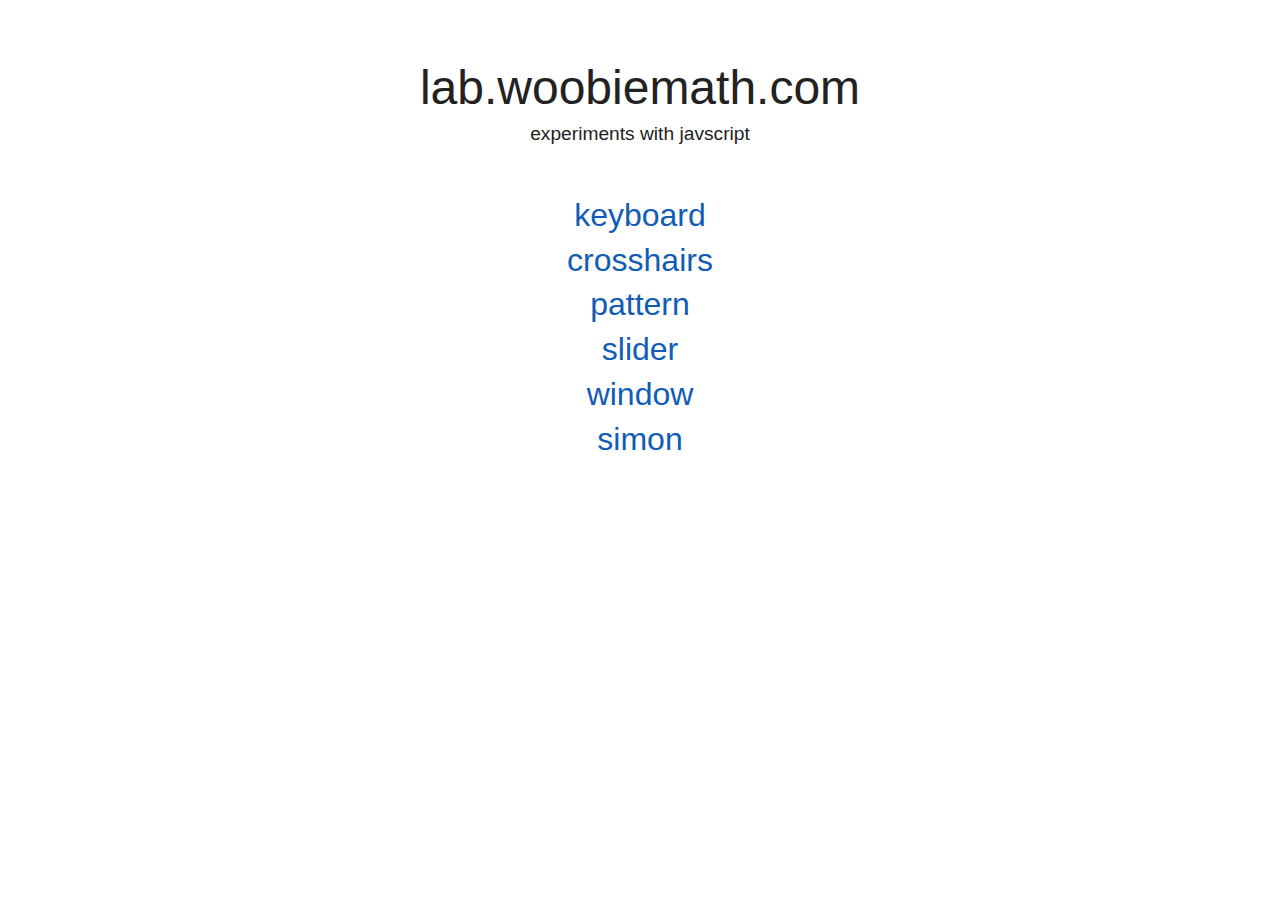
<file: index.html>
<!DOCTYPE html>
<!--[if lt IE 7]>      <html class="no-js lt-ie9 lt-ie8 lt-ie7"> <![endif]-->
<!--[if IE 7]>         <html class="no-js lt-ie9 lt-ie8"> <![endif]-->
<!--[if IE 8]>         <html class="no-js lt-ie9"> <![endif]-->
<!--[if gt IE 8]><!--> <html class="no-js"> <!--<![endif]-->
<head>
        <meta charset="utf-8">
        <meta http-equiv="X-UA-Compatible" content="IE=edge">
        <title>lab.woobiemath</title>
        <meta name="description" content="lab home page">
        <meta name="viewport" content="width=device-width, initial-scale=1">

        <!-- Place favicon.ico and apple-touch-icon.png in the root directory -->

        <link rel="stylesheet" href="css/normalize.css">
        <link rel="stylesheet" href="css/main.css">
        <link rel="stylesheet" href="css/styles.css">
        <script src="js/vendor/mousetrap.min.js"></script>
        <script src="js/vendor/modernizr-2.6.2.min.js"></script>
</head>
<!--<body onload="playIntro();">-->
<body>
<!--[if lt IE 7]>
<p class="browsehappy">You are using an <strong>outdated</strong> browser. Please <a href="http://browsehappy.com/">upgrade your browser</a> to improve your experience.</p>
<![endif]-->
<!--<div id="intro">-->
        <!--<video id="embed">-->
                <!--<source src="welcometowoobiemath.webm" type='video/webm;'>-->
        <!--</video>-->
<!--</div>-->

<!--<div id="welcome">-->
        <!--<div id="welcometext">-->
                <!--<div class="key">W</div>-->
                <!--<div class="key">E</div>-->
                <!--<div class="key">L</div>-->
                <!--<div class="key">C</div>-->
                <!--<div class="key">O</div>-->
                <!--<div class="key">M</div>-->
                <!--<div class="key">E</div>-->
                <!--<br/><br/><br/><br/><br/><br/><br/>-->
                <!--<div class="key">T</div>-->
                <!--<div class="key">O</div>-->
                <!--<br/><br/><br/><br/><br/><br/><br/>-->
                <!--<div class="key">W</div>-->
                <!--<div class="key">O</div>-->
                <!--<div class="key">O</div>-->
                <!--<div class="key">B</div>-->
                <!--<div class="key">I</div>-->
                <!--<div class="key">E</div>-->
                <!--<div class="key">M</div>-->
                <!--<div class="key">A</div>-->
                <!--<div class="key">T</div>-->
                <!--<div class="key">H</div>-->
        <!--</div>-->
<!--</div>-->


<div style="width:100%;font-size:2em;font-family:Arial">
        <div style="width:90vw;margin:6vh auto;text-align:center;">
                <div style="font-size: 1.5em;">lab.woobiemath.com</div>
                <div style="font-size: .6em;">experiments with javscript</div><br />
                <a href="keyboard.html">keyboard</a><br />
                <a href="crosshairs.html">crosshairs</a><br />
                <a href="pattern.html">pattern</a><br />
                <a href="slider.html">slider</a><br />
                <a href="window.html">window</a><br />
                <a href="simon.html">simon</a>
        </div>
</div>

<script src="//ajax.googleapis.com/ajax/libs/jquery/1.10.2/jquery.min.js"></script>
<script>window.jQuery || document.write('<script src="js/vendor/jquery-1.10.2.min.js"><\/script>')</script>
<script src="js/plugins.js"></script>
<script src="js/main.js"></script>
</body>
</html>
</file>
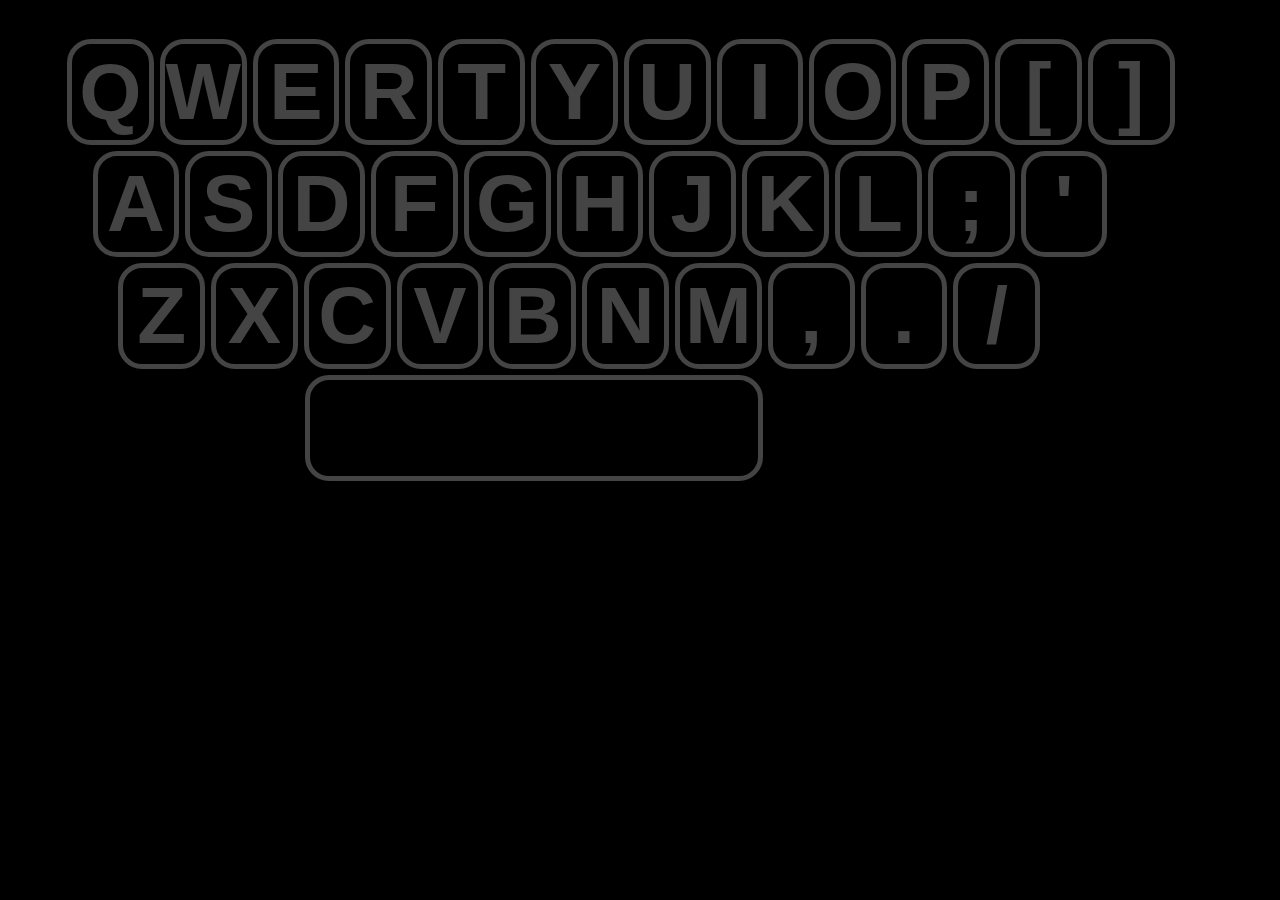
<file: keyboard.html>
<!DOCTYPE html>
<!--[if lt IE 7]>      <html class="no-js lt-ie9 lt-ie8 lt-ie7"> <![endif]-->
<!--[if IE 7]>         <html class="no-js lt-ie9 lt-ie8"> <![endif]-->
<!--[if IE 8]>         <html class="no-js lt-ie9"> <![endif]-->
<!--[if gt IE 8]><!--> <html class="no-js"> <!--<![endif]-->
    <head>
        <meta charset="utf-8">
        <meta http-equiv="X-UA-Compatible" content="IE=edge">
        <title></title>
        <meta name="description" content="">
        <meta name="viewport" content="width=device-width, initial-scale=1">

        <!-- Place favicon.ico and apple-touch-icon.png in the root directory -->

        <link rel="stylesheet" href="css/normalize.css">
        <link rel="stylesheet" href="css/main.css">
        <link rel="stylesheet" href="css/styles.css">
        <script src="js/vendor/mousetrap.min.js"></script>
        <script src="js/vendor/modernizr-2.6.2.min.js"></script>
    </head>
    <body id="body">
        <!--[if lt IE 7]>
            <p class="browsehappy">You are using an <strong>outdated</strong> browser. Please <a href="http://browsehappy.com/">upgrade your browser</a> to improve your experience.</p>
        <![endif]-->
        <div class="fullWidth">
            <div class="centered90">
                <div id="toprow">
                    <div id="btn-q" class="key">Q</div>
                    <div id="btn-w" class="key">W</div>
                    <div id="btn-e" class="key">E</div>
                    <div id="btn-r" class="key">R</div>
                    <div id="btn-t" class="key">T</div>
                    <div id="btn-y" class="key">Y</div>
                    <div id="btn-u" class="key">U</div>
                    <div id="btn-i" class="key">I</div>
                    <div id="btn-o" class="key">O</div>
                    <div id="btn-p" class="key">P</div>
                    <div id="btn-lb" class="key">[</div>
                    <div id="btn-rb" class="key">]</div>
                </div>
                <div id="middlerow">
                    <div id="btn-a" class="key">A</div>
                    <div id="btn-s" class="key">S</div>
                    <div id="btn-d" class="key">D</div>
                    <div id="btn-f" class="key">F</div>
                    <div id="btn-g" class="key">G</div>
                    <div id="btn-h" class="key">H</div>
                    <div id="btn-j" class="key">J</div>
                    <div id="btn-k" class="key">K</div>
                    <div id="btn-l" class="key">L</div>
                    <div id="btn-semi" class="key">;</div>
                    <div id="btn-tick" class="key">'</div>
                </div>
                <div id="bottomrow">
                    <div id="btn-z" class="key">Z</div>
                    <div id="btn-x" class="key">X</div>
                    <div id="btn-c" class="key">C</div>
                    <div id="btn-v" class="key">V</div>
                    <div id="btn-b" class="key">B</div>
                    <div id="btn-n" class="key">N</div>
                    <div id="btn-m" class="key">M</div>
                    <div id="btn-comma" class="key">,</div>
                    <div id="btn-dot" class="key">.</div>
                    <div id="btn-slash" class="key">/</div>
                </div>
                <div id="spacerow">
                    <div id="btn-space" class="key">&nbsp;</div>
                </div>
            </div>
        </div>
        <div class="fullWidth" id="recorderContainer">
            <div class="centered90">
                <button title="shift+r" class="key" id="recordBtn" onclick="start(this);">record</button>
                <button title="shift+s" class="key" id="stopBtn" onclick="stop(this);" disabled>stop</button>
                <ul id="recordingslist"></ul>
            </div>
        </div>
        <script src="//ajax.googleapis.com/ajax/libs/jquery/1.10.2/jquery.min.js"></script>
        <script>window.jQuery || document.write('<script src="js/vendor/jquery-1.10.2.min.js"><\/script>')</script>
        <script src="js/plugins.js"></script>
        <script src="js/keyboard.js"></script>
        <script src="js/vendor/recorderjs/recorder.js"></script>
    </body>
</html>
</file>
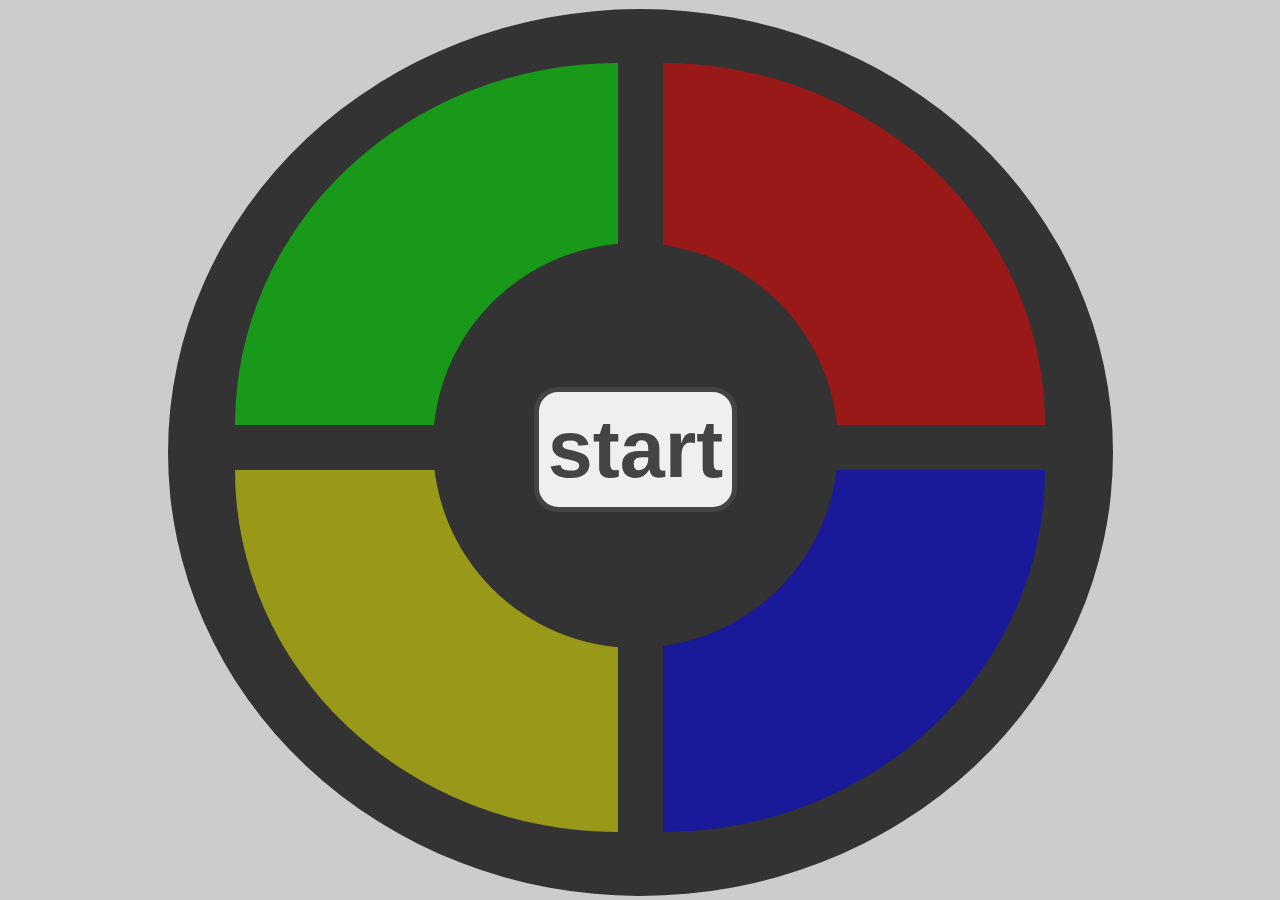
<file: simon.html>
<!DOCTYPE html>
<!--[if lt IE 7]>      <html class="no-js lt-ie9 lt-ie8 lt-ie7"> <![endif]-->
<!--[if IE 7]>         <html class="no-js lt-ie9 lt-ie8"> <![endif]-->
<!--[if IE 8]>         <html class="no-js lt-ie9"> <![endif]-->
<!--[if gt IE 8]><!--> <html class="no-js"> <!--<![endif]-->
<head>
    <meta charset="utf-8">
    <meta http-equiv="X-UA-Compatible" content="IE=edge">
    <title></title>
    <meta name="description" content="">
    <meta name="viewport" content="width=device-width, initial-scale=1">

    <!-- Place favicon.ico and apple-touch-icon.png in the root directory -->

    <link rel="stylesheet" href="css/normalize.css">
    <link rel="stylesheet" href="css/main.css">
    <link rel="stylesheet" href="css/styles.css">
    <link rel="stylesheet" href="css/simon.css">
    <script src="js/vendor/mousetrap.min.js"></script>
    <script src="js/vendor/modernizr-2.6.2.min.js"></script>
</head>
<body>
<!--[if lt IE 7]>
<p class="browsehappy">You are using an <strong>outdated</strong> browser. Please <a href="http://browsehappy.com/">upgrade your browser</a> to improve your experience.</p>
<![endif]-->

    <div class="fullWidth" id="fixed">
        <div class="centered50">
            <div id="back"></div>
            <div id="center">
                <button class="button" onclick="start();">start</button>
            </div>

            <table id="table">
                <tr>
                    <td id="green"></td>
                    <td id="red"></td>
                </tr>
                <tr>
                    <td id="yellow"></td>
                    <td id="blue"></td>
                </tr>
            </table>

        </div>
    </div>

<script src="//ajax.googleapis.com/ajax/libs/jquery/1.10.2/jquery.min.js"></script>
<script>window.jQuery || document.write('<script src="js/vendor/jquery-1.10.2.min.js"><\/script>')</script>
<script src="js/plugins.js"></script>
<script src="js/simon.js"></script>
</body>
</html>
</file>
<file: css/main.css>
/*! HTML5 Boilerplate v4.3.0 | MIT License | http://h5bp.com/ */

/*
 * What follows is the result of much research on cross-browser styling.
 * Credit left inline and big thanks to Nicolas Gallagher, Jonathan Neal,
 * Kroc Camen, and the H5BP dev community and team.
 */

/* ==========================================================================
   Base styles: opinionated defaults
   ========================================================================== */

html,
button,
input,
select,
textarea {
    color: #222;
}

html {
    font-size: 1em;
    line-height: 1.4;
}

/*
 * Remove text-shadow in selection highlight: h5bp.com/i
 * These selection rule sets have to be separate.
 * Customize the background color to match your design.
 */

::-moz-selection {
    background: #b3d4fc;
    text-shadow: none;
}

::selection {
    background: #b3d4fc;
    text-shadow: none;
}

/*
 * A better looking default horizontal rule
 */

hr {
    display: block;
    height: 1px;
    border: 0;
    border-top: 1px solid #ccc;
    margin: 1em 0;
    padding: 0;
}

/*
 * Remove the gap between images, videos, audio and canvas and the bottom of
 * their containers: h5bp.com/i/440
 */

audio,
canvas,
img,
video {
    vertical-align: middle;
}

/*
 * Remove default fieldset styles.
 */

fieldset {
    border: 0;
    margin: 0;
    padding: 0;
}

/*
 * Allow only vertical resizing of textareas.
 */

textarea {
    resize: vertical;
}

/* ==========================================================================
   Browse Happy prompt
   ========================================================================== */

.browsehappy {
    margin: 0.2em 0;
    background: #ccc;
    color: #000;
    padding: 0.2em 0;
}

/* ==========================================================================
   Author's custom styles
   ========================================================================== */

















/* ==========================================================================
   Helper classes
   ========================================================================== */

/*
 * Image replacement
 */

.ir {
    background-color: transparent;
    border: 0;
    overflow: hidden;
    /* IE 6/7 fallback */
    *text-indent: -9999px;
}

.ir:before {
    content: "";
    display: block;
    width: 0;
    height: 150%;
}

/*
 * Hide from both screenreaders and browsers: h5bp.com/u
 */

.hidden {
    display: none !important;
    visibility: hidden;
}

/*
 * Hide only visually, but have it available for screenreaders: h5bp.com/v
 */

.visuallyhidden {
    border: 0;
    clip: rect(0 0 0 0);
    height: 1px;
    margin: -1px;
    overflow: hidden;
    padding: 0;
    position: absolute;
    width: 1px;
}

/*
 * Extends the .visuallyhidden class to allow the element to be focusable
 * when navigated to via the keyboard: h5bp.com/p
 */

.visuallyhidden.focusable:active,
.visuallyhidden.focusable:focus {
    clip: auto;
    height: auto;
    margin: 0;
    overflow: visible;
    position: static;
    width: auto;
}

/*
 * Hide visually and from screenreaders, but maintain layout
 */

.invisible {
    visibility: hidden;
}

/*
 * Clearfix: contain floats
 *
 * For modern browsers
 * 1. The space content is one way to avoid an Opera bug when the
 *    `contenteditable` attribute is included anywhere else in the document.
 *    Otherwise it causes space to appear at the top and bottom of elements
 *    that receive the `clearfix` class.
 * 2. The use of `table` rather than `block` is only necessary if using
 *    `:before` to contain the top-margins of child elements.
 */

.clearfix:before,
.clearfix:after {
    content: " "; /* 1 */
    display: table; /* 2 */
}

.clearfix:after {
    clear: both;
}

/*
 * For IE 6/7 only
 * Include this rule to trigger hasLayout and contain floats.
 */

.clearfix {
    *zoom: 1;
}

/* ==========================================================================
   EXAMPLE Media Queries for Responsive Design.
   These examples override the primary ('mobile first') styles.
   Modify as content requires.
   ========================================================================== */

@media only screen and (min-width: 35em) {
    /* Style adjustments for viewports that meet the condition */
}

@media print,
       (-o-min-device-pixel-ratio: 5/4),
       (-webkit-min-device-pixel-ratio: 1.25),
       (min-resolution: 120dpi) {
    /* Style adjustments for high resolution devices */
}

/* ==========================================================================
   Print styles.
   Inlined to avoid required HTTP connection: h5bp.com/r
   ========================================================================== */

@media print {
    * {
        background: transparent !important;
        color: #000 !important; /* Black prints faster: h5bp.com/s */
        box-shadow: none !important;
        text-shadow: none !important;
    }

    a,
    a:visited {
        text-decoration: underline;
    }

    a[href]:after {
        content: " (" attr(href) ")";
    }

    abbr[title]:after {
        content: " (" attr(title) ")";
    }

    /*
     * Don't show links for images, or javascript/internal links
     */

    .ir a:after,
    a[href^="javascript:"]:after,
    a[href^="#"]:after {
        content: "";
    }

    pre,
    blockquote {
        border: 1px solid #999;
        page-break-inside: avoid;
    }

    thead {
        display: table-header-group; /* h5bp.com/t */
    }

    tr,
    img {
        page-break-inside: avoid;
    }

    img {
        max-width: 100% !important;
    }

    @page {
        margin: 0.5cm;
    }

    p,
    h2,
    h3 {
        orphans: 3;
        widows: 3;
    }

    h2,
    h3 {
        page-break-after: avoid;
    }
}
</file>
<file: css/styles.css>
.key{
  float:left;
  width:6vw;
  font-weight: bold;
  font-size: 5em;
  text-align: center;
  border: solid 5px #444444;
  border-radius: .3em;
  margin: 3px;
  color:#444444;
  line-height: 1.2;
}

#recordBtn{
  width:24vw;
  background-color: #ccc;
}
#stopBtn{
  width:18vw;
  background-color: #555;
}
.fullWidth {
  width: 100vw;
}
.centered90{
  width: 90vw;
  margin:4vh auto;
  text-align: center;
  white-space: nowrap;
}
#body{
  background-color: #000000;
}
a{
  text-decoration: none;
  color:#105cb6;
}
a:visited{
  text-decoration: none;
  color:#105cb6;
}
#toprow, #middlerow, #bottomrow, #spacerow{
  float:left;
}
#middlerow{
  padding-left:2vw;
}
#bottomrow{
  padding-left: 4vw;
}
#spacerow{
  padding-left: 18.6vw;
}
#btn-space {
  width: 35vw;
}
#recordingslist{
  float:right;
  list-style-type: none;
}

#recorderContainer{
  float:left;
  margin-top: -1.5vh;
  display: none;
}
#recorderContainer a{
  padding-left:1.2vw;
}
</file>
<file: css/simon.css>
body{
    background: #ccc;
    padding-top: 1vh;
}
#fixed{
    position: fixed;
}
.centered50{
    width: 100vh;
    margin:4vh auto;
    text-align: center;
    white-space: nowrap;
}
#table{
    border-collapse: separate;
    border-spacing: 5vh;
    margin-top: -5vh;
    margin-bottom: -5vh;
    padding-top: 2vh;
}
#green,#red,#yellow,#blue {
    width: 100vh;
    height: 40vh;
    z-index: 1;
    opacity: .5;
}
#green{
    border-top-left-radius:100%;
    background: #0f0;
}
#red{
    border-top-right-radius: 100%;
    background: #f00;
}
#yellow{
    border-bottom-left-radius: 100%;
    background: #ff0;
}
#blue{
    border-bottom-right-radius: 100%;
    background: #00f;
}

#center,#back{
    background: #333;
    border-radius: 100%;
    position: fixed;
}
#center{
    width: 45vh;
    height: 45vh;
    margin:27vh;
    z-index: 2;
}
#back{
    width: 105vh;
    height: 98.5vh;
    z-index: -1;
    margin-top:1vh;
    margin-left: -2.5vh;
}
.button{
    width:auto;
    font-weight: bold;
    font-size: 9vh;
    text-align: center;
    border: solid 5px #444444;
    border-radius: .3em;
    color:#444444;
    line-height: 1.2;
    margin-top: 16vh;
    padding: 1vh;
}
</file>
